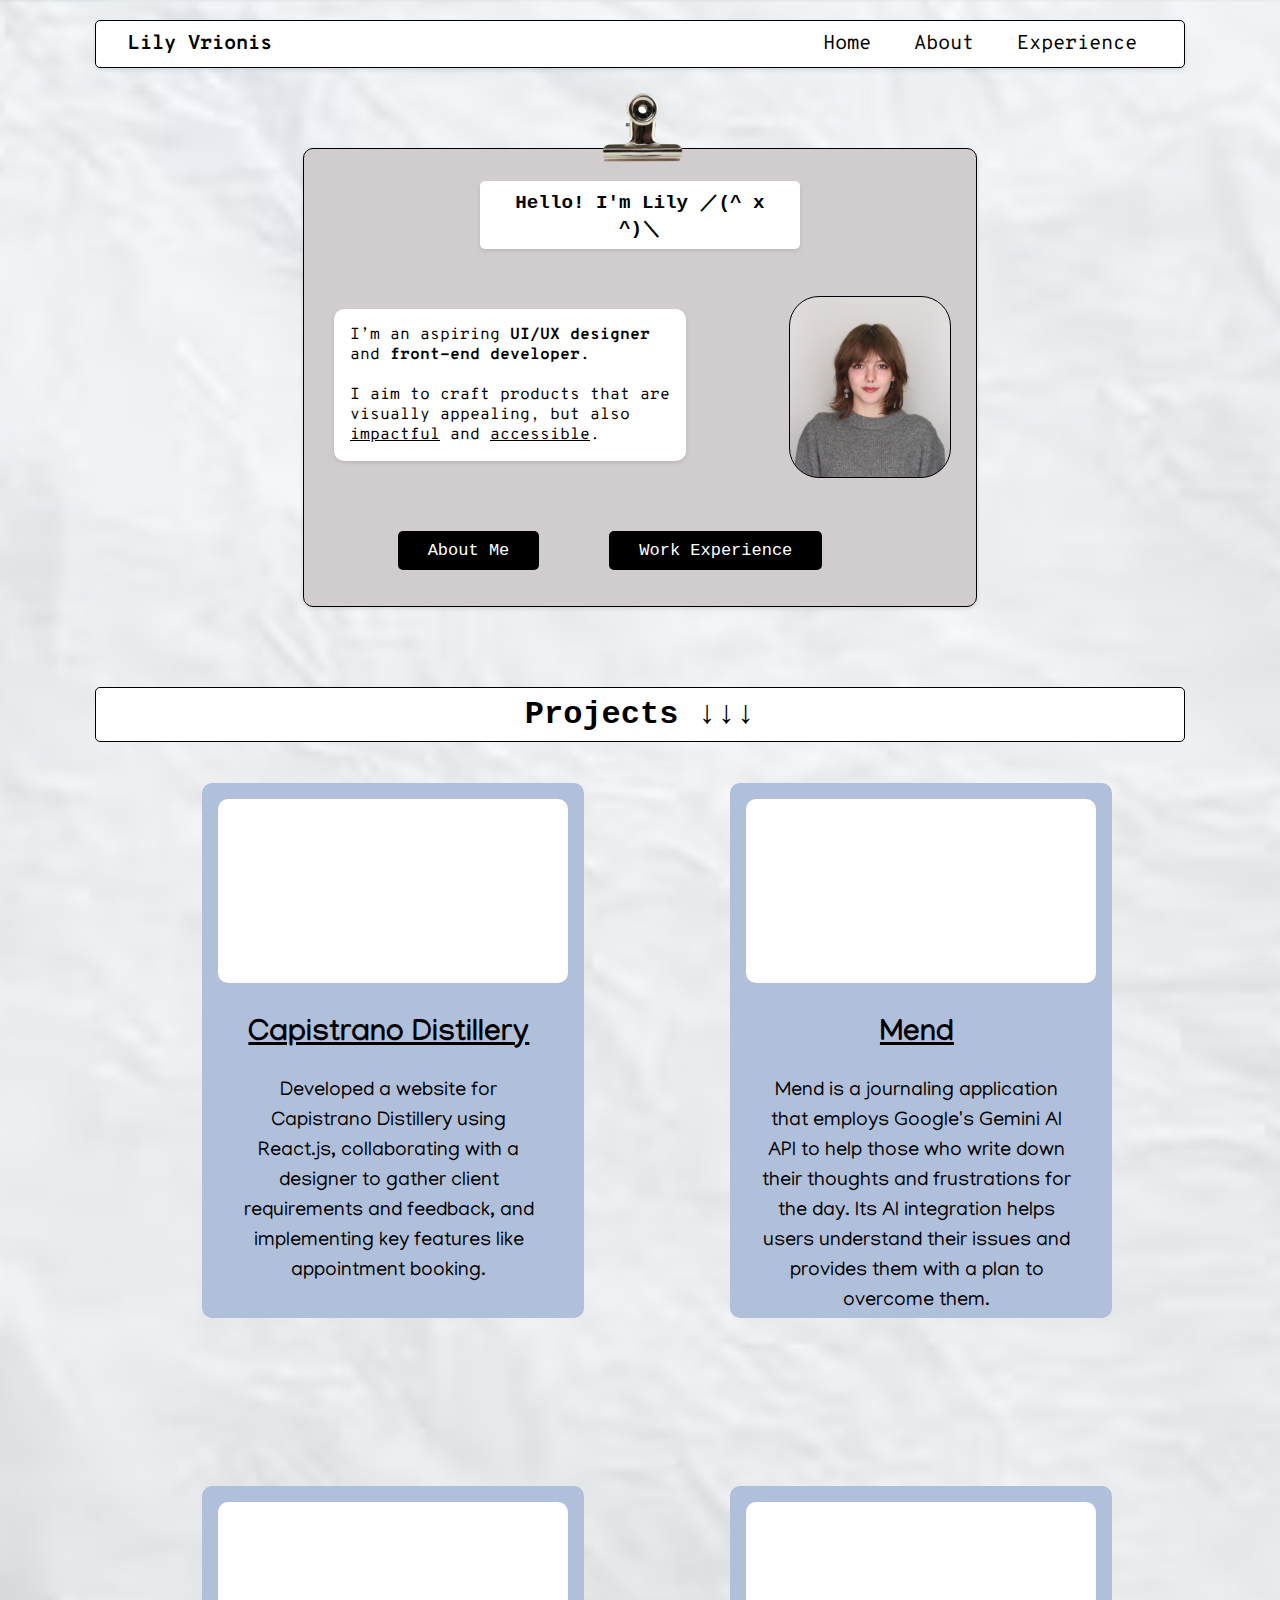
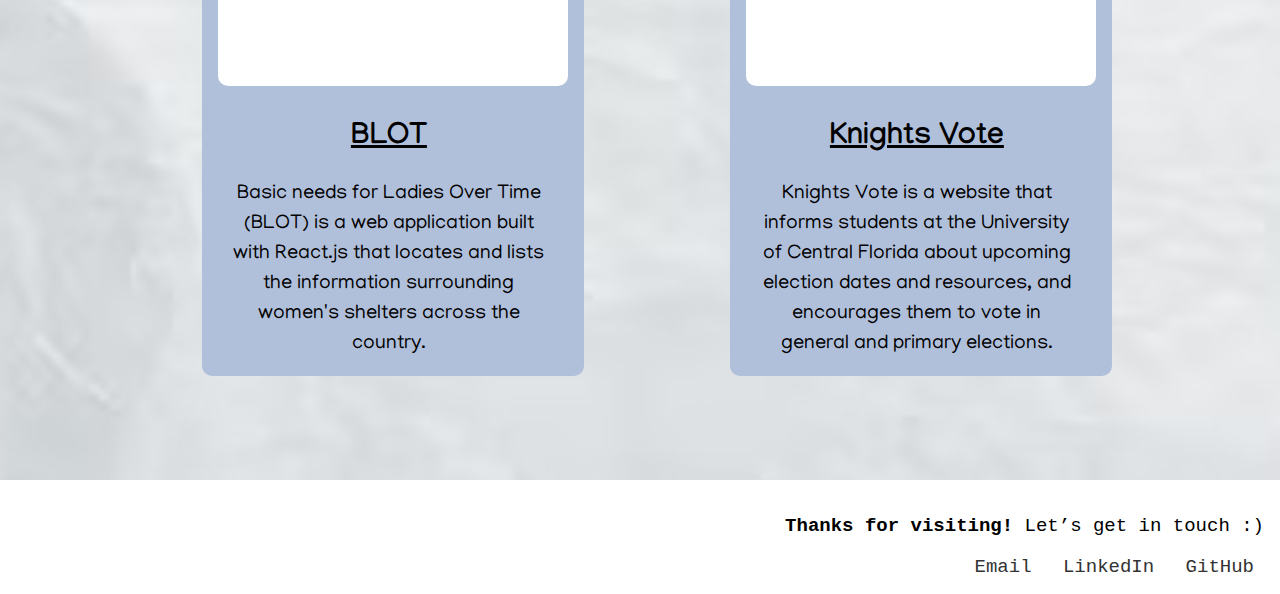
<file: portfolio-limbitless/home.html>
<!DOCTYPE html>
<html lang="en">
<head>
    <meta charset="UTF-8">
    <meta name="viewport" content="width=device-width, initial-scale=1.0">
    <title>Home</title>
    <link rel="stylesheet" href="css/styles.css">
    <link href="https://fonts.googleapis.com/css2?family=Overpass+Mono&display=swap" rel="stylesheet">
    <link href="https://fonts.googleapis.com/css2?family=Manjari:wght@400;700&display=swap" rel="stylesheet">

</head>

<body class="home-page">
    <nav class="navbar">
        <div class="navbar-left">
            Lily Vrionis
        </div>
        <div class="navbar-right">
            <a href="home.html">Home</a>
            <a href="about.html">About</a>
            <a href="experience.html">Experience</a>
        </div>
    </nav>

    <main>
        <section class="home-header">
            <h1 class="typing">Hello! I'm Lily ／(^ x ^)＼</h1>
            <div class="home-headshot"></div>
            <p>I’m an aspiring <strong>UI/UX designer </strong>and <strong>front-end developer.</strong><br/><br/>
            I aim to craft products that are visually appealing, but also <u>impactful</u> and <u>accessible</u>.</p>
            <div class="buttons">
                <button>About Me</button>
                <button>Work Experience</button>
            </div>
        </section>


        <section class="projects">
            <h1><strong>Projects ↓↓↓</strong></h1>
            <div class="projects-grid">
                
                <a href="https://www.capistranodistillery.com/" class="project-card">
                    <div class="project-logo">
                       <!-- <img src="images/capistrano.png" alt="Capistrano Logo">-->
                    </div>
                    <div class="project-blurb">
                    <h2><u>Capistrano Distillery</u></h2>
                    Developed a website for Capistrano Distillery using React.js, 
                    collaborating with a designer to gather client requirements and feedback, 
                    and implementing key features like appointment booking.
                    </div>
                </a>
                <a href="https://devpost.com/software/mend-qz625i" class="project-card">
                    <div class="project-logo">

                    </div>
                    <div class="project-blurb">
                        <h2><u>Mend</u></h2>
                        Mend is a journaling application that employs 
                        Google's Gemini AI API to help those who 
                        write down their thoughts and frustrations for the day. Its AI integration 
                        helps users understand their issues and provides them with a plan to overcome them.
                    </div>
                </a>
                <a href="https://devpost.com/software/blot-83kaxi" class="project-card">
                    <div class="project-logo">
                    </div>
                    <div class="project-blurb">
                        <h2><u>BLOT</u></h2>
                        Basic needs for Ladies Over Time (BLOT) is a web application 
                        built with React.js that locates and lists the information
                        surrounding women's shelters across the country.
                    </div>
                </a>
                <a href="https://osi.ucf.edu/knights-vote/" class="project-card">
                    <div class="project-logo">
                    </div>
                    <div class="project-blurb">
                        <h2><u>Knights Vote</u></h2>
                        Knights Vote is a website that informs students at 
                        the University of Central Florida about upcoming election dates and resources,
                        and encourages them to vote in general and primary elections.
                    </div>
                </a>
            </div>
        </section>

        </main>


        <footer>
            <p><strong>Thanks for visiting!</strong> Let’s get in touch :)</p>
            <div class="contact-links">
                <a href="mailto:lsvrionis@gmail.com">Email</a>
                <a href="https://www.linkedin.com/in/lily-vrionis/">LinkedIn</a>
                <a href="https://github.com/trogoodkoe">GitHub</a>
            </div>
        </footer>
</file>
<file: portfolio-limbitless/css/styles.css>
/* Global Styles */
body {
    font-family: 'Overpass Mono', monospace;
    margin: 0;
    padding: 0;
    background-image: url('../images/paper background.png');
    background-size: cover;
    background-position: center;
    color: black;
    display: flex;
    flex-direction: column; 
    min-height: 100vh; 
}

main {
    flex: 1;
}

h1, h2 {
    text-align: center;
    font-family: 'Courier New', monospace;
}

.navbar {
    display: flex;
    justify-content: space-between; 
    align-items: center; 
    padding: 0.5rem 2rem;
    background: #fff; 
    border: 1px solid black; 
    border-radius: 5px; 
    font-family: 'Overpass Mono', monospace; 
    box-shadow: 0 2px 4px rgba(0, 0, 0, 0.1); 
    width: 80%;
    height: 30px;
    margin: 20px auto 80px;
    font-size: 20px;
}

.navbar a {
    margin: 0 15px;
}


.navbar-left {
    font-weight: bold; 
}

.navbar-right a {
    margin-left: 1rem; 
    text-decoration: none; 
    color: black; 
    font-weight: normal; 
}

.navbar-right a:hover {
    text-decoration: underline;
}


.intro {
    text-align: center;
    margin: 0.5rem auto;
    font-family: 'Overpass Mono', monospace;
}

.intro h1 {
    background: #fff;
    display: block;
    padding: 0.5rem 2rem;
    width: 80%;
    text-align: center;
    margin: 1rem auto;
    border-radius: 5px;
}

.intro p {
    font-size: 1.2rem;
    color: #555;
}

.typing-text {
    display: inline-block;
    overflow: hidden;
    white-space: nowrap;
    width: 0;
    animation: typing 2s steps(10, end) forwards;
}

@keyframes typing {
    from { width: 0; }
    to { width: 40%; }
}

.typing-text::after {
    content: "|";
    display: inline-block;
    animation: blink 1s steps(2, start) infinite;
}

@keyframes blink {
    from, to { opacity: 1; }
    50% { opacity: 0; }
}

.experience {
    display: flex;
    flex-direction: column;
    gap: 2rem;
    margin: 2rem auto;
    width: 80%;
}

.experience-card {
    font-family: 'Manjari', sans-serif;
    background: #fff;
    border: 1px solid #ddd;
    border-radius: 10px;
    padding: 1.5rem;
    box-shadow: 0 2px 6px rgba(0, 0, 0, 0.1);
    display: flex;
    align-items: center;
    justify-content: space-between;
    gap: 1rem;
    font-size: 20px;
    margin: 2% 0;
    transition: transform 0.3s ease, box-shadow 0.3s ease;
}

a.experience-card {
    text-decoration: none;
    color: inherit;
    display: flex;
}

.experience-text {
    flex: 2;
    max-width: 70%;
}

.experience-logo {
    flex: 1;
    display: flex;
    justify-content: flex-end;
    align-items: center;
    margin-left: auto;
    padding-right: -20rem;
}

.experience-logo img {
    max-width: 230px;
    height: auto;
    position: static;
}

.experience-card:hover {
    transform: scale(1.05);
    box-shadow: 0 6px 12px rgba(0, 0, 0, 0.2);
  }


.experience-card h2 {
    font-size: 1.5rem;
    margin: 0;
    color: #010B0B;
    font-family: 'Manjari', sans-serif;
    flex: 1;
}

.highlight {
    color: #6882B2;
}

.about-section {
    display: flex;
    justify-content: center;
    align-items: center;
    gap: 2rem;
    margin: 2rem 0;
    padding: 0 2rem;
}

.headshot-frame {
    width: 250px;
    height: 250x;
    background: url('../images/lace border.png') center/cover no-repeat;
    padding: 200px;
    display: flex;
    justify-content: center;
    align-items: center;
    font-family: 'Courier New', monospace;
}

.headshot-photo {
    width: 5px;
    height: 30px;
    background: url('../images/headshot.jpg') center/cover no-repeat;
    padding: 200px;
    display: flex;
    justify-content: center;
    align-items: center;
    border-radius: 10px;
}


.selfie-container {
    width: 400px;
    height: 400px;
    display: flex;
    position: relative;
    justify-content: center;
    align-items: center;
    margin: auto;
    background-size: 100% 100%;
}


.selfie {
    width: 60%;
    height: auto;
    object-fit: cover;
    z-index: 1;
}

.lace-border {
    position: absolute;
    top: 0;
    left: 0;
    width: 100%;
    height: 100%;
    background: url('../images/lace border.png') center/cover no-repeat;
    transform: rotate(90deg);
    z-index: 2;
    pointer-events: none;

}

.blurb {
    font-family: 'Overpass Mono', sans-serif;
    font-size: 1.5rem;
    background: #B0BFDA;
    padding: 1rem;
    border-radius: 20px;
    height: auto;
    width: 80%;
    margin: 0 auto;
    line-height: 30px;
    margin-bottom: 5%;
    color: #000000;
}

.skills {
    text-align: center;
    margin: 2rem 0;
    color: #000000;
    
}

.skills h2 {
    background: #fff;
    display: inline-block;
    padding: 0.5rem 2rem;
    border: 1px solid black;
    border-radius: 5px;
    width: 80%;
    text-align: center;
    margin: 1rem auto;
    font-size: 1.5rem;

}

.skills-container {
    display: flex;
    justify-content: space-around;
    margin: 0 auto;
    width: 80%;
}

.skills-column {
    font-size: 1.3rem;
    margin-bottom: 1.5rem;
    font-weight: bold;
    font-family: 'Manjari', sans-serif;
}

.skills-grid {
    display: grid;
    grid-template-columns: repeat(4, 1fr);
    gap: 2rem;
    font-family: 'Manjari', sans-serif;
    color: #000000;
    font-size: 1.5rem;
    justify-items: center;
    margin: 1rem auto;
    width: 100%;
}

.skill-item {
    font-size: 3rem;
    color: #555;
    cursor: pointer;
    transition: transform 0.3s ease, color 0.3s ease;
    position: relative;
}

.skill-item:hover {
    color: #0077b5;
    transform: scale(1.2);
}

.skill-item::after {
    content: attr(title); 
    position: absolute;
    bottom: -2rem; 
    left: 50%;
    transform: translateX(-50%);
    background-color: #333; 
    color: #fff; 
    padding: 0.5rem 1rem;
    border-radius: 5px;
    font-size: 0.8rem;
    opacity: 0;
    pointer-events: none;
    transition: opacity 0.2s ease;
    white-space: nowrap; 
}

.skill-item:hover::after {
    opacity: 1; 
}

.skills-grid h2 {
    grid-column: 1 / -1;
    font-size: 1.5rem;
    margin-bottom: 10px;
    color: #B0BFDA;
  }
  
  .languages {
    grid-column: 1;
  }
  
  .frameworks {
    grid-column: 2;
  }
  
  .languages h3, .frameworks h3 {
    font-size: 1.2rem;
    margin-bottom: 10px;
    color: #B0BFDA;
  }
  
  .languages i, .frameworks i {
    font-size: 3rem;
    color: #000000;
    margin: 10px;
  }
  
.skills-grid i {
    font-size: 3rem;
    color: #000000;
    margin: 10px;
  }

  .skills-grid h3 {
    font-size: 1.2rem;
    margin-bottom: 10px;
    color: #B0BFDA;
  }

.contact {
    text-align: center;
    margin: 2rem auto;
    margin-top: -5rem;
  }

.contact-icons {
    display: flex;
    justify-content: center;
    gap: 1.5rem;
    margin-top: 1rem;
  }

.contact-icons a {
    font-size: 2.5rem;
    color: #000000;
    text-decoration: none;
    transition: transform 0.2s ease, color 0.2s ease;
  }

  .contact-icons a:hover {
    transform: scale(1.2);
    color: #2D4571;
  }


.home-header {
    background-color: #d1cdcf;
    padding: 1rem;
    margin: 0 auto;
    width: 50%;
    height: 100%;
    border: 1px solid black;
    border-radius: 10px;
    box-shadow: 0 2px 4px rgba(0, 0, 0, 0.1);
    position: relative;
    text-align: center;
}

.home-header::before {
    content: '';
    position: absolute;
    top: -25px;
    left: 50%;
    transform: translateX(-50%) scale(5);
    width: 200px;
    height: 20px;
    background: url('../images/binder clip.png') no-repeat center/contain;
    background-size: contain;
}

.home-header h1 {
    background: #fff;
    box-shadow: 0 2px 4px rgba(0, 0, 0, 0.1);
    display: inline-block;
    padding: 0.5rem 2rem;
    width: 40%;
    text-align: center;
    margin: 1rem auto;
    border-radius: 5px;
    font-size: 120%;
}

.home-header p {
    font-size: 1rem;
    text-align: left;
    background-color: #ffffff;
    padding: 1rem;
    margin: 0 auto;
    width: 50%;
    display: inline-block;
    border-radius: 10px;
    box-shadow: 0 2px 4px rgba(0, 0, 0, 0.1);
    position: relative;
    right: 130px;
    top: -170px;
}

.home-headshot {
    width: 160px;
    height: 180px;
    background: url('../images/headshot.jpg') center/cover no-repeat;
    border: 1px solid black;
    border-radius: 30px;
    margin: 1rem auto;
    position: relative;
    left: 230px;
    top: 15px;
}

.buttons {
    margin-top: -100px;
    margin-bottom: 20px;
  }
  
  button {
    background-color: black;
    color: white;
    border: none;
    padding: 10px 30px;
    margin-right: 60px;
    font-size: 17px;
    border-radius: 5px;
    cursor: pointer;
    transition: transform 0.2s ease, background-color 0.2s ease;
    font-family: 'Courier New', monospace;
  }
  
  button:hover {
    transform: scale(1.1);
    background-color: #333;
  }
  
  button:active {
    transform: scale(1);
  }


.projects {
    text-align: center;
    margin: 0.5rem auto;
    font-family: 'Overpass Mono', monospace;
}

.projects h1 {
    background: #fff;
    display: block;
    padding: 0.5rem 2rem;
    border: 1px solid black;
    width: 80%;
    text-align: center;
    margin: 1rem auto;
    margin-top: 80px;
    border-radius: 5px;
}

.projects-grid {
    display: grid;
    grid-template-columns: repeat(2, 1fr);
    gap: 2rem;
    width: 80%;
    margin: 0 auto;
}

.project-card {
    background-color: #B0BFDA;
    padding: 1rem;
    border-radius: 10px;
    height: 75%;
    width: 350px;
    position: relative;
    left: 15%;
    margin-bottom: 10%;
    margin-top: 5%;
    transition: transform 0.3s ease, box-shadow 0.3s ease;
    text-decoration: none;
    color: inherit;
}

.project-blurb {
    font-family: 'Manjari', sans-serif;
    padding: 3rem;
    width: 90%;
    margin-left: -10%;
    margin-top: -10%;
    font-size: 20px;
    line-height: 30px;
}

.project-blurb h2{
    font-family: 'Manjari', sans-serif;
}

.project-logo {
    background-color: white;
    padding: 2rem;
    border-radius: 10px;
    display: flex;
    justify-content: center;
    align-items: center;
    height: 120px;
}

.project-logo img {
    max-width: 100%;
    max-height: 150%;
    object-fit: contain;
}

.project-card:hover {
    transform: scale(1.1);
    box-shadow: 0 30px 50px rgba(0, 0, 0, 0.2);
}

footer {
    background: #fff;
    padding: 1rem;
    text-align: right;
    font-family: 'Courier New', monospace;
    font-size: 19px;
}

footer .contact-links a {
    display: inline-block;
    margin: 0 10px;
    text-decoration: none;
    color: #333;
    position: relative;
}

footer .contact-links a::after {
    content: '';
    position: absolute;
    left: 0;
    bottom: -5px;
    width: 100%;
    height: 5px;
    background-color: transparent;
    border-bottom: 2px solid #333;
    border-bottom-style: wavy;
    opacity: 0;
    transition: opacity 0.3s ease-in-out;
}

footer .contact-links a:hover::after {
    opacity: 1;
}
</file>
